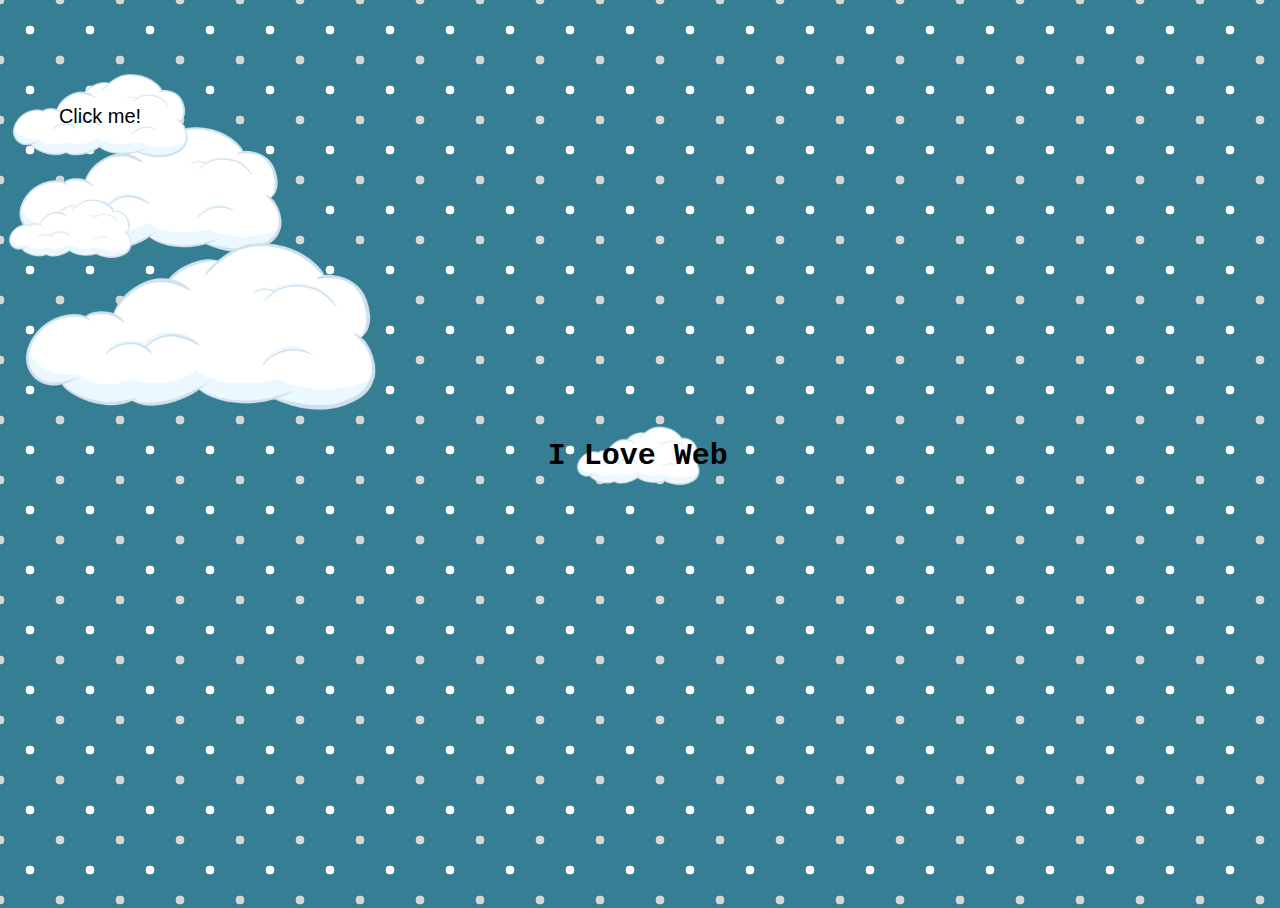
<file: index.html>
<!DOCTYPE html>
<html lang="en">

<head>
  <meta charset="UTF-8" />
  <meta name="viewport" content="width=device-width, initial-scale=1.0" />
  <link rel="stylesheet" href="Stylesheets/front-page.css" />
  <title>I-Love-Web | OFRqq</title>
</head>

</body>
<div class="divcloud1" onclick="location.href='https://marsgotbars.github.io/Geef-een-tien-ofzo/';">
  <p>Click me!</p>
</div>

<div class="divcloud2"></div>
<div class="divcloud3"></div>
<div class="divcloud4"></div>

<main>
  <a href="main-page.html"><button class="button1">
      <h1 class="noto-sans">I Love Web</h1>
    </button>
  </a>
</main>
</body>

</html>
</file>
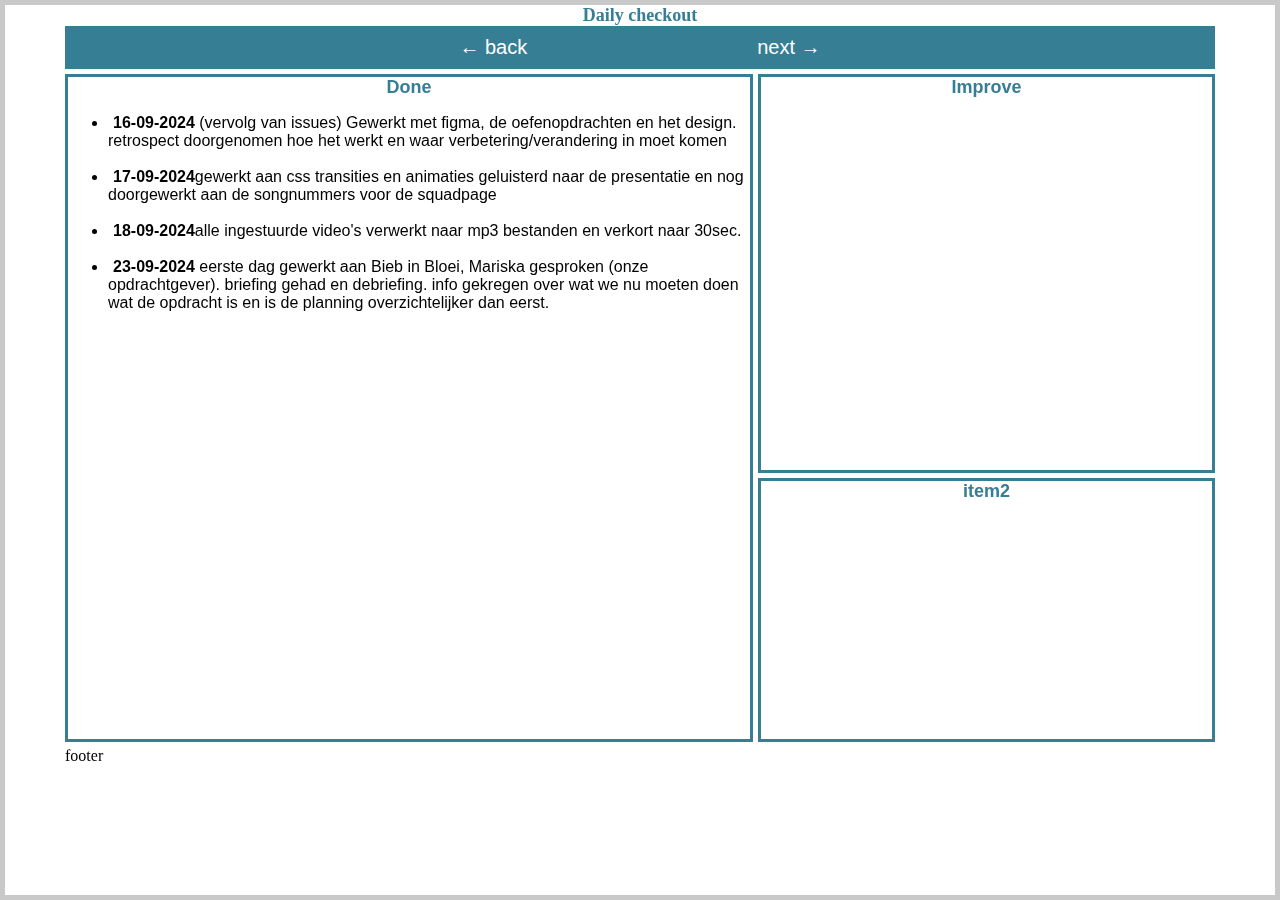
<file: info.html>
<html lang="en">
  <head>
    <link rel="stylesheet" href="styleinfo.css" />
    <meta charset="UTF-8" />
    <meta name="viewport" content="width=device-width, initial-scale=1.0" />
    <title></title>
    <title>Business website</title>
  </head>
  <body img src="/assets/backgroundgif.webp" alt="Not loading...">
    <header class="header"><h2>Daily checkout</h2></header>
    <nav class="Navbar">
      <div>
        <a href="index.html"> ← back </a>
        <a href="#"> next → </a>
      </div>
    </nav>

    <main>
      <article>
        <div class="container">
          <div class="item Daily"><h2>Done</h2>
            <ul> <!--VOEG TEXT TOE-->
              <li><b>16-09-2024</b> (vervolg van issues) Gewerkt met figma, de oefenopdrachten en het design. retrospect doorgenomen hoe het werkt en waar verbetering/verandering in moet komen</li><br>
              <li><b>17-09-2024</b>gewerkt aan css transities en animaties geluisterd naar de presentatie en nog doorgewerkt aan de songnummers voor de squadpage</li><br>
              <li><b>18-09-2024</b>alle ingestuurde video's verwerkt naar mp3 bestanden en verkort naar 30sec.</li><br>
              <li><b>23-09-2024</b> eerste dag gewerkt aan Bieb in Bloei, Mariska gesproken (onze opdrachtgever). briefing gehad en debriefing. info gekregen over wat we nu moeten doen wat de opdracht is en is de planning overzichtelijker dan eerst.</l1i><br>
            </ul></div>

          <div class="item importand"><h2>Improve</h2></div>

          <div class="item item2"><h2>item2</h2></div>

        </div>
      </article>
      <footer>footer</footer>
    </main>
</file>
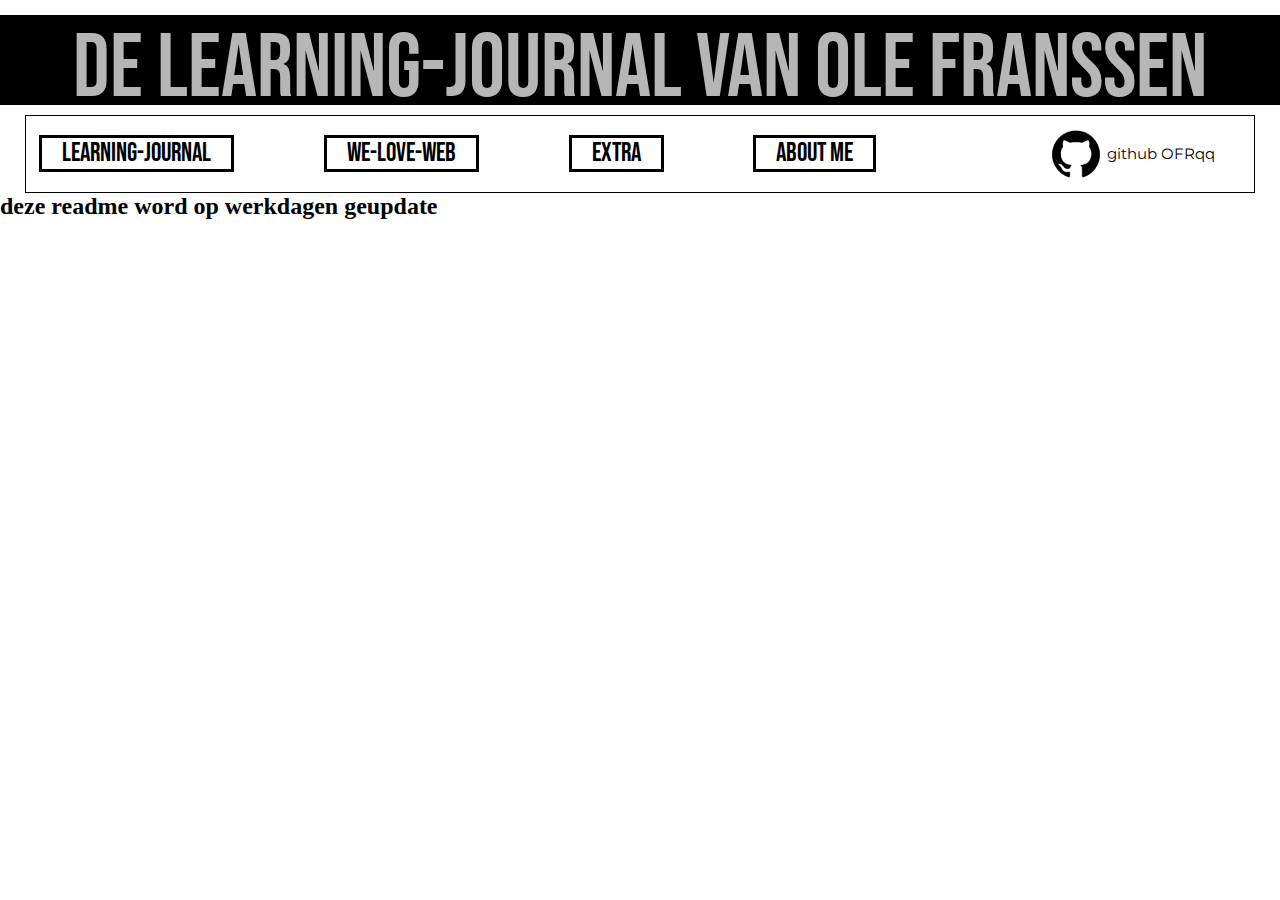
<file: main-page.html>
<!DOCTYPE html>
<html lang="en">

<head>
    <!-- Head -->
    <meta charset="UTF-8">
    <meta name="viewport" content="width=device-width, initial-scale=1.0">
    <link rel="stylesheet" href="Stylesheets/stylesheet.css" />
    <link rel="stylesheet" href="Stylesheets/main-page.css" />
    <title>I-love-Web</title>
    <link rel="icon" type="image/x-icon" href="../i-love-web/assets/icon (2).png">
    <!-- Fonts -->
    <link rel="preconnect" href="https://fonts.googleapis.com">
    <link rel="preconnect" href="https://fonts.gstatic.com" crossorigin>
    <link href="https://fonts.googleapis.com/css2?family=Montserrat&display=swap" rel="stylesheet">
    <link rel="preconnect" href="https://fonts.googleapis.com">
    <link rel="preconnect" href="https://fonts.gstatic.com" crossorigin>
    <link href="https://fonts.googleapis.com/css2?family=Bebas+Neue&display=swap" rel="stylesheet">
</head>

<body>
    <!-- header title -->
    <header>
        <h1 class="bebas-neue-header ">De learning-journal van Ole Franssen</h1>
    </header>

    <!-- Navigation -->
    <nav>
        <ul>
            <li><a href="">Learning-journal</a></li>
            <li><a href="">We-Love-Web</a></li>
            <li><a href="">Extra</a></li>
            <li><a href="">About me</a></li>
        </ul>
        <div class="github">
            <a class="github-img" target="_blank" href="https://github.com/"></a>
            <p class="montserrat">github OFRqq</p>
        </div>
    </nav>
    <!-- section main-page -->
    <section>
        <div>
            <!-- progression svg's kunststuk -->
        </div>
    </section>

    <section>
       <h2>deze readme word op werkdagen geupdate</h2>
       <div id="berichtenContainer"></div>
    </section>

</body>
<script src="script.js"></script>
</html>
</file>
<file: Stylesheets/front-page.css>
body {
    height: 100vh;
    font-family: open sans;
    color: #ffffff;
    background-color: #367e94;
    background-image: radial-gradient(#fcfcfc 10%, transparent 11%), radial-gradient(#d6d6d6 10%, transparent 11%);
    background-size: 60px 60px;
    background-position: 0 0, 30px 30px;
    background-repeat: repeat;
    display:grid;
    place-content:center;
}

* {
    box-sizing: border-box;
    overflow:hidden;
}

html {
height:100vh;
}

.ol {
color:rgb(0, 0, 0);
font-size:20px;
font-family: 'Trebuchet MS', 'Lucida Sans Unicode', 'Lucida Grande', 'Lucida Sans', Arial, sans-serif;
place-content:center;
}

h1 {
font-family:monospace;
}


.button1 {
    background-image:url("../assets/cloud.png");
    background-size:140px 140px;
    background-repeat: no-repeat;
    background-position: center;
    background-color: #aeefff00;
    font-size: 15px;
    text-align: center;
    display:inline-block;
    padding:1em -1em ;
    display:inline-block;
    margin:0 0.3em 0.3em 0;
    border-radius: 3em;
    border:none;
    position:center;
}
.button1:hover{
background-color:#ffffff42;
color:#000000;
transition:0.3s;
}

.divcloud4 {
    width: 140px;
    aspect-ratio: 1;
    background: url("../assets/cloud.png");
    position: absolute;
    animation: mymove2 8s infinite linear;
    left:0;
    top:calc(1vh - -150px);
    background-size:contain;
    text-align:center;
    z-index: -1;
}

.divcloud3 {
    width: 400px;
    aspect-ratio: 1;
    background: url("../assets/cloud.png");
    position: absolute;
    animation: mymove1 9s infinite linear;
    left:0;
    top:calc(3vh - -100px);
    background-size:contain;
    z-index: -1;
}

.divcloud2 {
    width: 300px;
    aspect-ratio: 1;
    background: url("../assets/cloud.png");
    position: absolute;
    animation: mymove1 7s infinite linear;
    left:0;
    top:calc(10vh - 50px);
    background-size:contain;
    z-index: -1;
   
}

.divcloud1 {
    width: 200px;
    aspect-ratio: 1;
    background: url("../assets/cloud.png");
    position: absolute;
    animation: mymove2 7.5s infinite linear;
    left:0;
    top:1rem;
    background-size:contain;
    text-align:center;
    color:black;
    align-items: center;
    display:grid;
    font-family:sans-serif;
    font-size:20px
    }

  .divcloud1:hover {
    display:block;
    filter:invert();
    color: #ffffff00;
  }

    @keyframes mymove1 {
    0% {
        translate:-100% 0;
    }
    100% {
        translate:100vw 0;
    }
  }
   
  @keyframes mymove2 {
    0% {
        translate:-220% 0;
    }
    100% {
        translate:100vw 0;
    }
  }
</file>
<file: styleinfo.css>
body {
    margin:0px 0px;
    padding:0px 60px;
    border:5px #c9c9c9;
    border-style:solid;
    background-color: #ffffff;
    backdrop-filter: blur(2px);
    -webkit-backdrop-filter: blur(2px);
}
/*header*/
h2 {
    text-align: center;
    color:#367e94;
    margin:0;
    font-size: large;
    position:sticky;
}
/*Navigation Bar*/
.Navbar div {
    background-color:#367e94;
    width:100%;
    list-style-type: none;
    padding:5px 0px;
    margin:0px;
    display:flex; 
    align-items: center;
    justify-content: center;
}

.Navbar a {
    text-decoration: none;
    color: white;
    font-family:sans-serif; 
    font-size: 20px;    
    padding:5px 10%;
    text-align:center;
}
/*Navigation Bar hover*/ 
.Navbar a:hover {
    background-color: rgba(240, 248, 255, 0.856);
    color: black;
    transition:0.3s;
}

/*Article Grid*/
.container {
    margin:5px 0px;
    width:100%;
    height: 75%;
    display:grid; 
    grid-template-rows: 1fr 1fr 1fr 1fr 1fr;
    grid-template-columns:1fr 1fr 1fr 1fr 1fr ;
    grid-gap:5px;
    
}
/*all items in container*/
.item {
    border-style: solid;
    text-align:center;
    border-color: #367e94;
    font-family:sans-serif;
}
/*daily Done box*/
.daily {
    grid-area: 1/1/-1/-3;
    background-color:rgba(255, 255, 255, 0.685);
}
/*no work text box*/
ul {
    overflow:auto;
    text-align:left;
    text-indent: 5px;
}

.importand {
    grid-area:1/4/-3/-1 ;
    background-color:rgb(255, 255, 255, 0.685);
}

.item2 {
    grid-area:4/4/-1/-1;
    background-color:rgb(255, 255, 255, 0.685);
}
</file>
<file: Stylesheets/stylesheet.css>
/* upcoming kebab-case*/
* {
  margin: 0;
  padding: 0;
  box-sizing: border-box;
  scroll-behavior: smooth;
}

.bebas-neue-header {
  font-family: "Bebas Neue", serif;
  font-weight: 500;
  font-style: normal;
}

.montserrat {
  font-family: "Montserrat", serif;
  font-optical-sizing: auto;
  font-weight: 400;
  font-style: normal;
}






/* laptop size */
@media screen and (min-width: 900px) {
  body {
    /* normal text size */
    p {
      font-size: clamp(0.9375rem, 0.8864rem + 0.0909vw, 1rem);
    }

    /* link */
    a {
      font-family: "Bebas Neue", serif;
      font-weight: 500;
      font-style: normal;
      text-decoration: none;
      color: black;
      font-size: 2vw;
    }
  }
}
</file>
<file: Stylesheets/main-page.css>
/* CSS main-page */





@media screen and (min-width: 900px) {
    body {

        /* === header === */
        header {
            background-color: black;
            margin: 15px 0 0 0;
            white-space: nowrap;
            overflow: hidden;
            text-align: center;
            height: 7vw;

            /* header title styling*/
            h1 {
                text-overflow: ellipsis;
                font-size: 7vw;
                color: rgb(182, 182, 182);
                animation: mymove1 4s cubic-bezier(0, .48, 0, .91);
            }
        }

        /* === navigation bar === */
        nav {
            display: flex;
            display: row;
            justify-content: space-between;
            margin: 10px 25px 0 25px;
            padding: 1.042vw;
            border: solid 1px;
            align-items: center;

            /* nav ul FLEX1 */
            ul {
                display: flex;
                display: row;
                gap: 7vw;
            }

            /* li styling */
            li {
                border: solid 3px;
                padding: 0 20px 0 20px;
                max-height: 3vw;
                list-style: none;
                animation: .5s;

            }

            li:hover {
                background-color: red;
                transform: scale(.97);

            }

            /* nav img LEX2 */
            .github {
                margin: 0 2vw 0 0;
                display: flex;
                align-items: center;
                display: flex;
                flex-direction: row;

                /* text styling */
                p {
                    margin: 0 0 0 .5vw;
                }

                /* image styling */
                .github-img {
                    height: 50px;
                    width: 50px;
                    border-radius: 50%;
                    background-image: url(../assets/github\ img.png);
                    background-repeat: no-repeat;
                    background-position: center;
                    background-size: cover;

                }

                /* link styling */
                a:hover {
                    filter: invert(21%) sepia(90%) saturate(6411%) hue-rotate(356deg) brightness(100%) contrast(117%);
                }

            }
        }
    }
}


@keyframes mymove1 {
    from {
        translate: +110% 0;
    }
}
</file>
